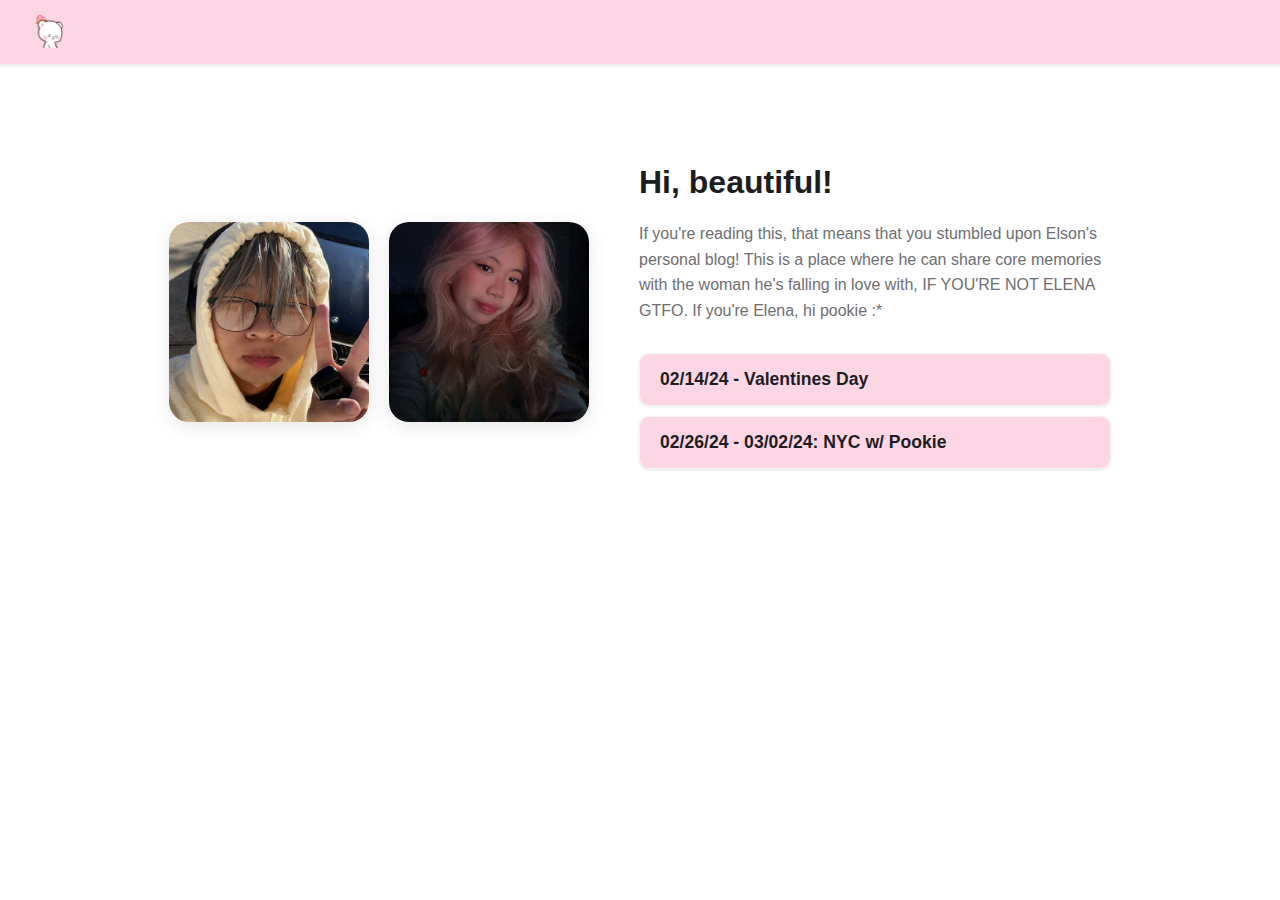
<file: index.html>
<!DOCTYPE html>
<html lang="en">
<head>
    <meta charset="UTF-8">
    <meta name="viewport" content="width=device-width, initial-scale=1.0">
    <title>Website Navigation</title>
    <link rel="stylesheet" href="style.css">
</head>
<body>
    <nav class="navbar">
        <div class="nav-container">
            <div class="logo">
                <a href="/">
                    <!-- Insert your logo image or text here -->
                    <img src="images/eccomi.gif" alt="Logo">
                </a>
            </div>
            <div class="hamburger-menu" onclick="toggleHamburgerMenu()">
                <!-- Hamburger icon -->
                <span></span>
                <span></span>
                <span></span>
            </div>
        </div>
    </nav>

    <!-- Add page content here -->

    <script>
        function toggleHamburgerMenu() {
            // JavaScript to toggle the hamburger menu
            var navLinks = document.querySelector('.nav-links');
            navLinks.classList.toggle('active');
        }
    </script>

        <!--Founders Section-->
        <section class="founders-section">
            <div class="images-container">
                <img src="images/Jei.jpg" alt="Founder 1" class="founder-image">
                <img src="images/Elena.jpg" alt="Founder 2" class="founder-image">
            </div>
            <div class="text-container">
                <h2>Hi, beautiful!</h2>
                <p>
                    If you're reading this, that means that you stumbled upon  Elson's personal blog! This is a place where he can share core memories with the woman he's falling in love with, IF YOU'RE NOT ELENA GTFO. If you're Elena, hi pookie :*
                </p>
            <!-- Accordion starts here -->
            <div class="accordion-container">
                <div class="accordion-item">
                    <button class="accordion-trigger" onclick="toggleAccordion(event, 'founder1-info')">02/14/24 - Valentines Day</button>
                    <div class="accordion-content" id="founder1-info">
                        <p>
                            For Elena and Jei's first Valentine's together: Click on the button if your name is Elena. ty.
                        </p>
                        <!-- New Button for redirection -->
                        <button onclick="window.location.href='valentine.html';">Click me, cutie <3</button>
                    </div>
                </div>
                <div class="accordion-item">
                    <button class="accordion-trigger" onclick="toggleAccordion(event, 'founder2-info')">02/26/24 - 03/02/24: NYC w/ Pookie</button>
                    <div class="accordion-content" id="founder2-info">
                        <p>
                            <!-- Content for NYC trip -->
                        </p>
                        <!-- New Button for redirection -->
                        <button onclick="window.location.href='comingsoon.html';">Click me, cutie <3</button>
                    </div>
                </div>
            </div>
            <!-- Accordion ends here -->

            <script>
                // JavaScript function to toggle accordion content
                function toggleAccordion(event, id) {
                    const element = document.getElementById(id);
                    const items = document.querySelectorAll('.accordion-content');
                    for (const item of items) {
                        if (item.id !== id) {
                            item.style.maxHeight = null;
                        }
                    }
                    if (element.style.maxHeight) {
                        element.style.maxHeight = null;
                    } else {
                        element.style.maxHeight = element.scrollHeight + "px";
                    }
                }
            </script>

            </div>
        </section>        

        <script>
            function toggleAccordion(event, panelId) {
                var accordion = event.target;
                var content = document.getElementById(panelId);
                var isCurrentlyActive = accordion.classList.contains('active');

                // Close all accordions and remove active class
                var allAccordions = document.getElementsByClassName('accordion-trigger');
                var allContents = document.getElementsByClassName('accordion-content');
                for (var i = 0; i < allAccordions.length; i++) {
                    allAccordions[i].classList.remove('active');
                    allContents[i].style.maxHeight = null;
                }

                // Toggle the clicked accordion if it was not already active
                if (!isCurrentlyActive) {
                    accordion.classList.add('active');
                    content.style.maxHeight = content.scrollHeight + "px";
                }
            }
        </script>

        <!--Founders Section End-->
</body>
</html>
</file>
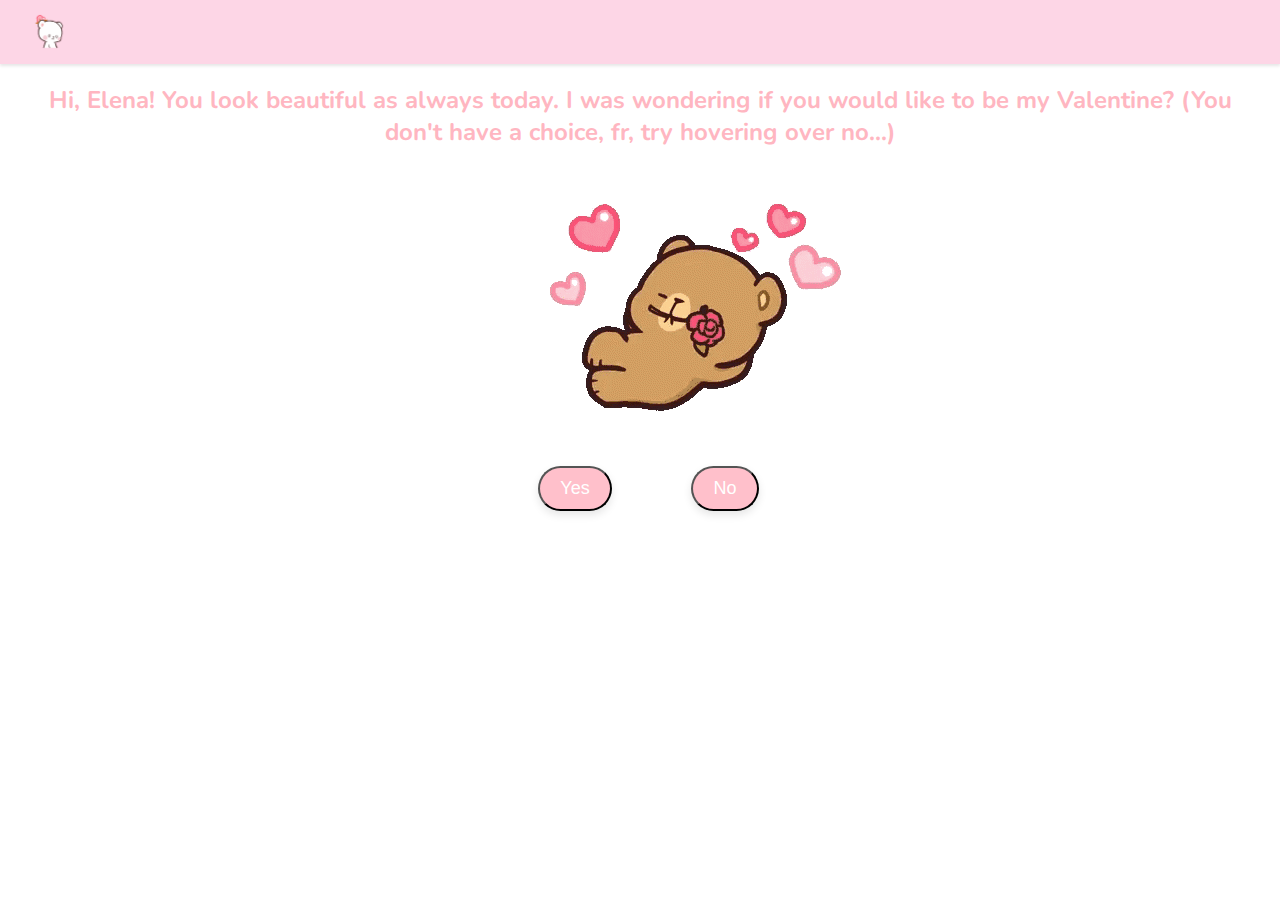
<file: valentine.html>
<!DOCTYPE html>
<html lang="en">
<head>
    <meta charset="UTF-8">
    <meta name="viewport" content="width=device-width, initial-scale=1.0">
    <title>Website Navigation</title>
    <link rel="stylesheet" href="valentine_style.css">
</head>
<body>
    <nav class="navbar">
        <div class="nav-container">
            <div class="logo">
                <a href="/">
                    <!-- Insert your logo image or text here -->
                    <img src="images/eccomi.gif" alt="Logo">
                </a>
            </div>
            <div class="hamburger-menu" onclick="toggleHamburgerMenu()">
                <!-- Hamburger icon -->
                <span></span>
                <span></span>
                <span></span>
            </div>
        </div>
    </nav>

    <!-- Add page content here -->

    <script>
        function toggleHamburgerMenu() {
            // JavaScript to toggle the hamburger menu
            var navLinks = document.querySelector('.nav-links');
            navLinks.classList.toggle('active');
        }
    </script>

    <!-- Be my Valentines -->

    <div class="container">
        <div >
            <h1 class = "header_text">Hi, Elena! You look beautiful as always today. I was wondering if you would like to be my Valentine? (You don't have a choice, fr, try hovering over no...)</h1>
        </div>
        <div class="gif_container">
            <img src="images/rizzmocha.gif" alt="Cute animated illustration">
        </div>
        <div class = "buttons">
            <button class="btn" id = "yesButton" onclick="nextPage()">Yes</button>
            <button class="btn" id="noButton" onmouseover="moveButton()">No</button>
            <script>
                function nextPage() {
                    window.location.href = "yes.html";
                }
                
                function moveButton() {
    var button = document.getElementById('noButton');
    var maxX = window.innerWidth - button.offsetWidth;
    var maxY = window.innerHeight - button.offsetHeight;
    var x = Math.random() * maxX;
    var y = Math.random() * maxY;
    button.style.left = `${x}px`;
    button.style.top = `${y}px`;
}

            </script> 
        </div>
    </div>

    <!-- Be my Valentines End -->
  
</body>
</html>
</file>
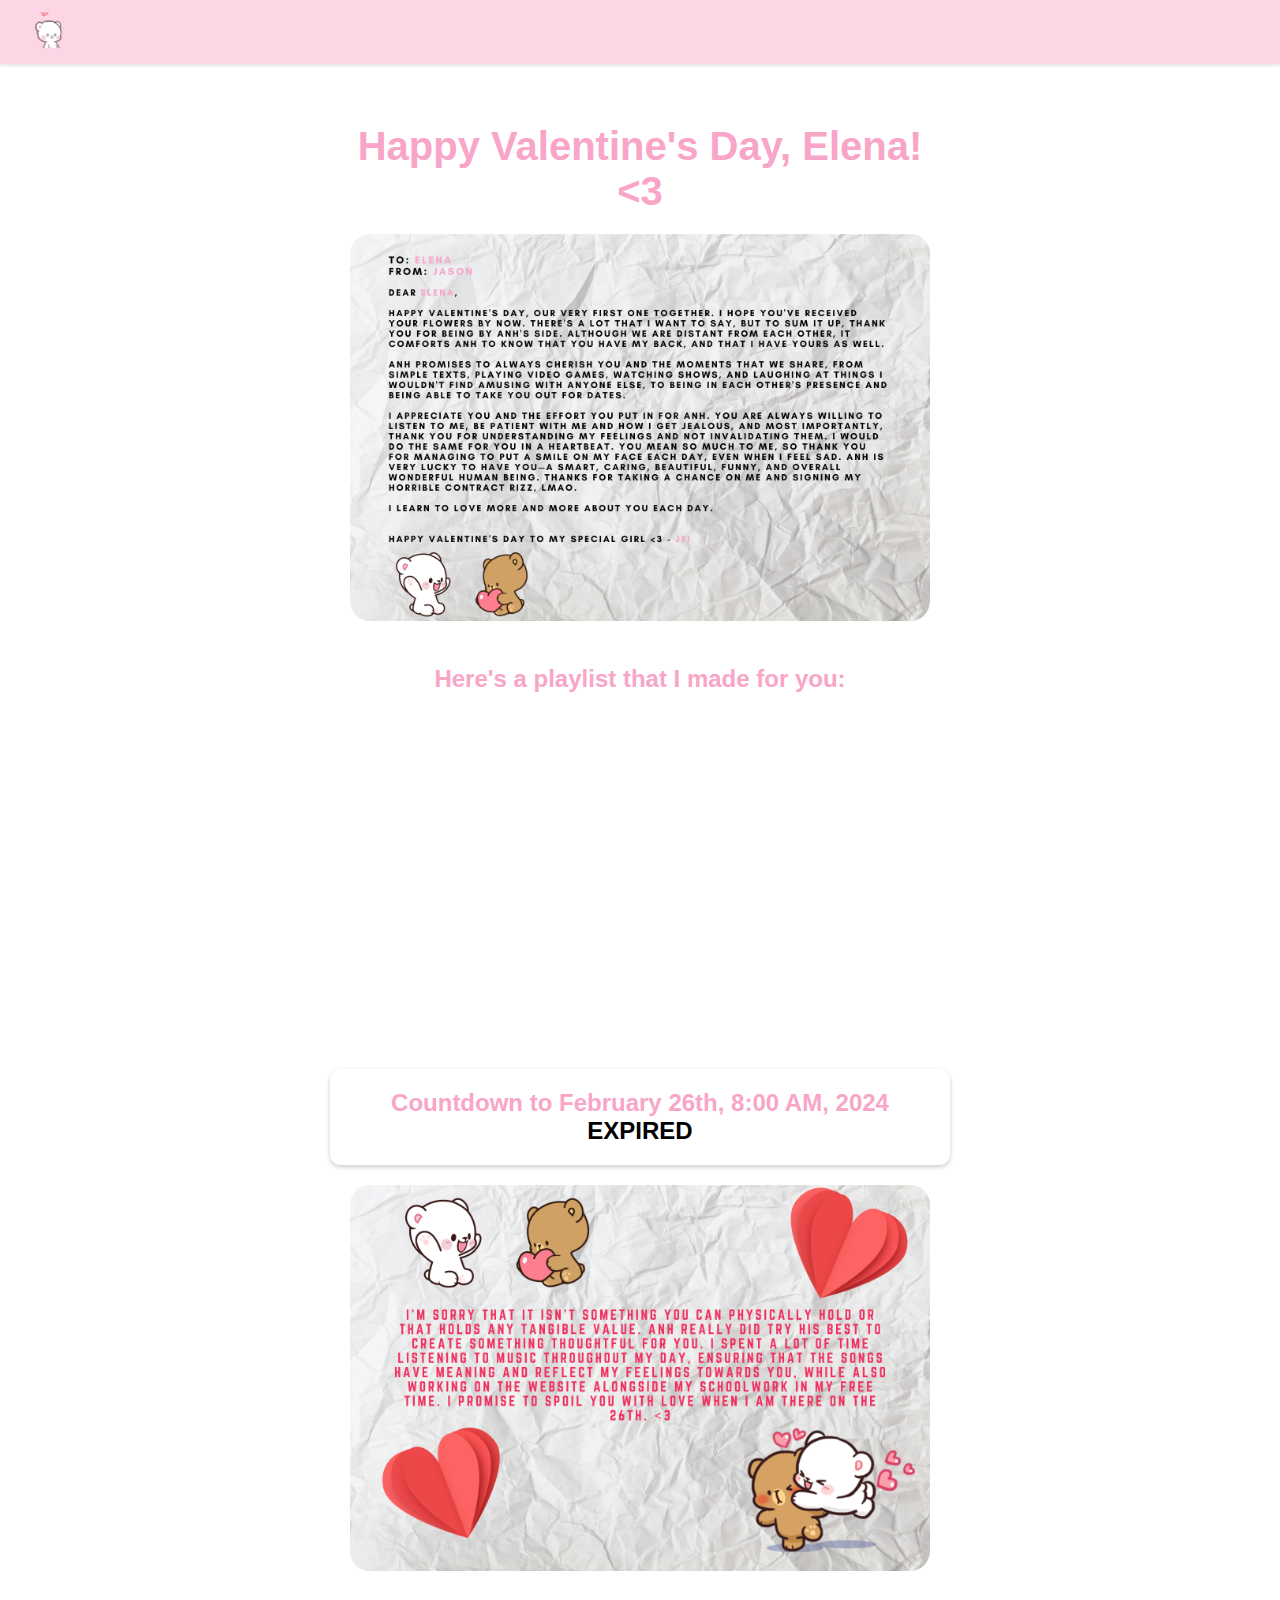
<file: yes.html>
<!DOCTYPE html>
<html lang="en">
<head>
    <meta charset="UTF-8">
    <meta name="viewport" content="width=device-width, initial-scale=1.0">
    <title>Website Navigation</title>
    <link rel="stylesheet" href="yes_style.css">
</head>
<body>
    <nav class="navbar">
        <div class="nav-container">
            <div class="logo">
                <a href="/">
                    <img src="images/eccomi.gif" alt="Logo">
                </a>
            </div>
            <div class="hamburger-menu" onclick="toggleHamburgerMenu()">
                <span></span>
                <span></span>
                <span></span>
            </div>
        </div>
    </nav>

    <!-- Content Section Start -->
    <div class="content-container">
        <!-- Image Section -->
        <div class="image-center-container">
            <h2 class="image-header">Happy Valentine's Day, Elena! <3</h2>
            <img src="images/Valentines.png" alt="Centered Image" class="centered-image">
        </div>
        <!-- Image Section End -->

        <!-- Spotify Section Start -->
        <div class="spotify-playlist">
            <h2>Here's a playlist that I made for you:</h2>
            <iframe style="border-radius:12px" src="https://open.spotify.com/embed/playlist/2UXmByRvTuGTC5167ygVFK?utm_source=generator" width="100%" height="352" frameBorder="0" allowfullscreen="" allow="autoplay; clipboard-write; encrypted-media; fullscreen; picture-in-picture" loading="lazy"></iframe>
        </div>
        <!-- Spotify Section End -->

        <!-- Countdown Section Start -->
        <div class="countdown-container">
            <h2>Countdown to February 26th, 8:00 AM, 2024</h2>
            <div id="countdown">
                <span id="days"></span> days 
                <span id="hours"></span> hours 
                <span id="minutes"></span> minutes 
                <span id="seconds"></span> seconds
            </div>
        </div>
    <!-- Countdown Section End -->

    <div class="image-center-container">
        <img src="images/SorryPookie.png" alt="Centered Image" class="centered-image">
    </div>
    <!-- Image Section End -->

    <!-- Content Section End -->

    <script>
        function toggleHamburgerMenu() {
            var navLinks = document.querySelector('.nav-links');
            if(navLinks) {
                navLinks.classList.toggle('active');
            }
        }
        
        function updateCountdown() {
            const now = new Date();
            // Set the date we're counting down to
            const countdownDate = new Date('February 26, 2024 08:00:00').getTime();

            // Calculate the difference in time between now and the countdown date
            const timeDifference = countdownDate - now;

            // Time calculations for days, hours, minutes and seconds
            const days = Math.floor(timeDifference / (1000 * 60 * 60 * 24));
            const hours = Math.floor((timeDifference % (1000 * 60 * 60 * 24)) / (1000 * 60 * 60));
            const minutes = Math.floor((timeDifference % (1000 * 60 * 60)) / (1000 * 60));
            const seconds = Math.floor((timeDifference % (1000 * 60)) / 1000);

            // Output the result in the elements with id="days", id="hours", id="minutes" and id="seconds"
            document.getElementById('days').innerText = days;
            document.getElementById('hours').innerText = hours;
            document.getElementById('minutes').innerText = minutes;
            document.getElementById('seconds').innerText = seconds;

            // If the countdown is over, write some text 
            if (timeDifference < 0) {
                clearInterval(x);
                document.getElementById('countdown').innerHTML = 'EXPIRED';
            }
        }

        // Update the countdown every 1 second
        let x = setInterval(updateCountdown, 1000);

        // Call the function on load to initialize the display
        updateCountdown();
    </script>
</body>
</html>
</file>
<file: yes_style.css>
@import url('https://fonts.googleapis.com/css2?family=Nunito:wght@400;700&display=swap');

* {
    margin: 0;
    padding: 0;
    box-sizing: border-box;
}

body {
    font-family: -apple-system, BlinkMacSystemFont, "Segoe UI", Roboto, "Helvetica Neue", Arial, sans-serif;
}


.navbar {
    background-color: #fdd6e6;
    box-shadow: 0 2px 3px rgba(0,0,0,0.1);
    position: relative;
    z-index: 1000;
}

.nav-container {
    display: flex;
    justify-content: space-between;
    align-items: center;
    padding: 10px 20px;
}

.logo img {
    height: 40px;
}

.hamburger-menu {
    display: none;
    flex-direction: column;
    cursor: pointer;
    gap: 5px;
}

.hamburger-menu span {
    display: block;
    width: 25px;
    height: 3px;
    background-color: #333;
}

/* Content container */
.content-container {
    display: block; /* Changed from flex to block */
    padding: 40px 20px;
}

/* Letter Section */
.image-center-container {
    max-width: 50%;
    padding: 20px;
    text-align: center;
    margin: auto; /* Center the container */
}

.image-header {
    margin-bottom: 20px;
    font-size: 40px;
    color: #f8a5c7;
}

.centered-image {
    max-width: 100%;
    object-fit: contain;
    border-radius: 20px;
    transition: transform 0.3s ease, box-shadow 0.3s ease;
}

.centered-image:hover {
    transform: scale(1.05);
    box-shadow: 0 4px 8px rgba(0, 0, 0, 0.2);
}

/* Spotify Section */
.spotify-playlist {
    max-width: 50%;
    padding: 20px;
    text-align: center;
    margin: auto; /* Center the container */
}

.spotify-playlist h2 {
    color: #f8a5c7;
}

.spotify-playlist iframe {
    width: 100%;
    border-radius: 12px;
}

/* Countdown Section */
.countdown-container {
    max-width: 50%; /* Match Spotify playlist width */
    padding: 20px;
    margin: auto; /* Center the container */
    text-align: center;
    background-color: #fff;
    border-radius: 10px;
    box-shadow: 0 2px 5px rgba(0,0,0,0.2);
}

.countdown-container h2 {
    color: #f8a5c7;
}

#countdown {
    font-weight: bold;
    font-size: 1.5em;
}

/* Responsive design adjustments */
@media (max-width: 768px) {
    .image-center-container,
    .spotify-playlist,
    .countdown-container {
        max-width: 100%;
        padding: 20px;
        margin-bottom: 20px; /* Add some space between the sections */
    }

    .centered-image,
    .spotify-playlist iframe {
        max-width: 90%;
    }
}
</file>
<file: style.css>
/* Reset default browser styles */
* {
    margin: 0;
    padding: 0;
    box-sizing: border-box;
}

body {
    font-family: -apple-system, BlinkMacSystemFont, "Segoe UI", Roboto, "Helvetica Neue", Arial, sans-serif;
}

body, html {
    width: 100%;
    overflow-x: hidden; /* Prevent horizontal scroll */
}

/* Navigation bar styling */
.navbar {
    background-color: #fdd6e6;
    box-shadow: 0 2px 3px rgba(0,0,0,0.1);
    position: relative;
    z-index: 1000;
}

.nav-container {
    display: flex;
    justify-content: space-between;
    align-items: center;
    padding: 10px 20px;
}

.logo img {
    height: 40px; /* Adjust size as needed */
}

/* Hamburger menu styling */
.hamburger-menu {
    display: none;
    flex-direction: column;
    cursor: pointer;
    gap: 5px;
}

.hamburger-menu span {
    display: block;
    width: 25px;
    height: 3px;
    background-color: #333;
}

/* Responsive design */
@media (max-width: 768px) {
    .nav-links {
        position: absolute;
        background-color: #fff;
        top: 100%;
        right: 0;
        flex-direction: column;
        width: 100%;
        display: none;
    }

    .nav-links.active {
        display: flex;
        background-color: #f3f3f3;
    }

    .hamburger-menu {
        display: flex;
    }
}
/*SECTIONS*/

/* pictures section styling */
.founders-section {
    display: flex;
    align-items: center;
    justify-content: center;
    padding: 100px 50px;
    gap: 50px;
    background-color: rgb(255, 255, 255); /* Apple-like background color */
}

.images-container {
    display: flex;
    gap: 20px;
}

.founder-image {
    width: 200px; /* Adjust the size as needed */
    height: 200px; /* Adjust the size as needed */
    border-radius: 20px; /* More pronounced rounded corners */
    object-fit: cover; /* Ensures the images cover the area without stretching */
    box-shadow: 0 4px 20px rgba(0,0,0,0.1); /* Subtle shadow for depth */
    transition: transform 0.3s ease; /* Smooth transition for hover effect */
}

.founder-image:hover {
    transform: scale(1.05); /* Slight zoom effect on hover */
}

.text-container {
    max-width: 40%; /* Adjust the width as needed */
    color: #333; /* Dark grey text for luxury feel */
}

.text-container h2 {
    font-size: 2em; /* Larger font size for the header */
    font-weight: 600; /* Semi-bold font weight */
    margin-bottom: 20px;
    color: #1d1d1f; /* Apple-like header color */
}

.text-container p {
    font-size: 1em;
    line-height: 1.6; /* More readable line height */
    color: #6e6e73; /* Apple-like paragraph color */
}

/* Responsive design for smaller screens */
@media (max-width: 1024px) {
    .founders-section {
        flex-direction: column;
        text-align: center;
    }

    .images-container {
        justify-content: center;
    }

    .text-container {
        max-width: 100%;
        margin-top: 30px;
    }
}
/*pictures Section End*/

/* Accordion container styling */
.accordion-container {
    width: 100%;
    margin-top: 30px;
}

.accordion-item {
    background-color: #fff;
    border: 1px solid #f3f3f3;
    border-radius: 10px;
    margin-bottom: 10px;
    overflow: hidden;
    box-shadow: 0 1px 3px rgba(0,0,0,0.1);
}

.accordion-trigger {
    background-color: #fdd6e6;
    color: #1d1d1f;
    padding: 15px 20px;
    display: block;
    width: 100%;
    text-align: left;
    border: none;
    outline: none;
    cursor: pointer;
    font-size: 1.1em;
    font-weight: 600;
    transition: background-color 0.3s ease;
}

.accordion-trigger:hover {
    background-color: #f8a5c7;
}

.accordion-content {
    padding: 0 20px;
    max-height: 0;
    overflow: hidden;
    transition: max-height 0.3s ease-out;
    background-color: #fff;
}

.accordion-content p {
    padding: 20px 0;
    margin: 0;
    line-height: 1.6;
    color: #6e6e73;
}

/* New button styling */
.accordion-content button {
    background-color: #fdd6e6;
    color: #1d1d1f;
    border: none;
    padding: 10px 20px;
    margin-top: 5px;
    margin-bottom: 5px;
    cursor: pointer;
    font-size: 0.9em;
    border-radius: 5px;
    display: block;
    width: auto;
    text-align: center;
    transition: background-color 0.3s ease;
}

.accordion-content button:hover {
    background-color: #f8a5c7;
}

/* Responsive design for smaller screens */
@media (max-width: 768px) {
    .accordion-trigger {
        font-size: 1em;
    }
}

/*Accordion Section End*/
</file>
<file: valentine_style.css>
/* Reset default browser styles */
@import url('https://fonts.googleapis.com/css2?family=Nunito:wght@400;700&display=swap');
* {
    margin: 0;
    padding: 0;
    box-sizing: border-box;
}

body {
    font-family: -apple-system, BlinkMacSystemFont, "Segoe UI", Roboto, "Helvetica Neue", Arial, sans-serif;
}

body, html {
    width: 100%;
    overflow-x: hidden; /* Prevent horizontal scroll */
}

/* Navigation bar styling */
.navbar {
    background-color: #fdd6e6;
    box-shadow: 0 2px 3px rgba(0,0,0,0.1);
    position: relative;
    z-index: 1000;
}

.nav-container {
    display: flex;
    justify-content: space-between;
    align-items: center;
    padding: 10px 20px;
}

.logo img {
    height: 40px; /* Adjust size as needed */
}

/* Hamburger menu styling */
.hamburger-menu {
    display: none;
    flex-direction: column;
    cursor: pointer;
    gap: 5px;
}

.hamburger-menu span {
    display: block;
    width: 25px;
    height: 3px;
    background-color: #333;
}

/* Responsive design */
@media (max-width: 768px) {
    .nav-links {
        position: absolute;
        background-color: #fff;
        top: 100%;
        right: 0;
        flex-direction: column;
        width: 100%;
        display: none;
    }

    .nav-links.active {
        display: flex;
        background-color: #f3f3f3;
    }

    .hamburger-menu {
        display: flex;
    }
}
/*SECTIONS*/


/*Valentine Start*/

/* Position the "No" button absolutely within body */
#noButton {
    position: absolute;
    margin-left: 150px;
    transition: 0.5s;
    /* Smooth movement */
}

#yesButton {
    position: absolute;
    margin-right: 150px;
    /* Smooth movement */
}

.header_text {
    font-family: 'Nunito', sans-serif; /* Ensures Nunito is used */
    font-size: 24px; /* Adjusted from 50px to a more moderate size */
    font-weight: 700; /* Bold but not too heavy */
    color: #FFB6C1; /* Keeps your chosen color */
    text-align: center; /* Keeps text centered */
    margin-top: 20px;
    margin-bottom: 20px; /* Adds some bottom margin for space */
    padding: 0 20px; /* Adds padding to ensure text doesn't touch the edges on small screens */
}

.buttons {
    display: flex;
    flex-direction: row;
    justify-content: center;
    align-items: center;
    margin-top: 20px;
    margin-left: 20px;
    /* optional: adds some space between the buttons */
}

.btn {
    background-color: #FFC0CB; /* Lighter pink for a softer look */
    color: #fff;
    padding: 10px 20px;
    font-size: 18px;
    border-radius: 25px; /* More pronounced rounded corners */
    box-shadow: 0 4px 8px rgba(0, 0, 0, 0.1); /* Subtle shadow for depth */
    transition: transform 0.3s ease, background-color 0.3s ease;
}

.btn:hover {
    background-color: #f8a5c7; /* A slightly deeper pink on hover */
    transform: translateY(-2px); /* Subtle lift effect */
}

.gif_container {
    display: flex;
    justify-content: center;
    align-items: center;
    margin-left: 90px;
}
/*Valentine End*/
</file>
